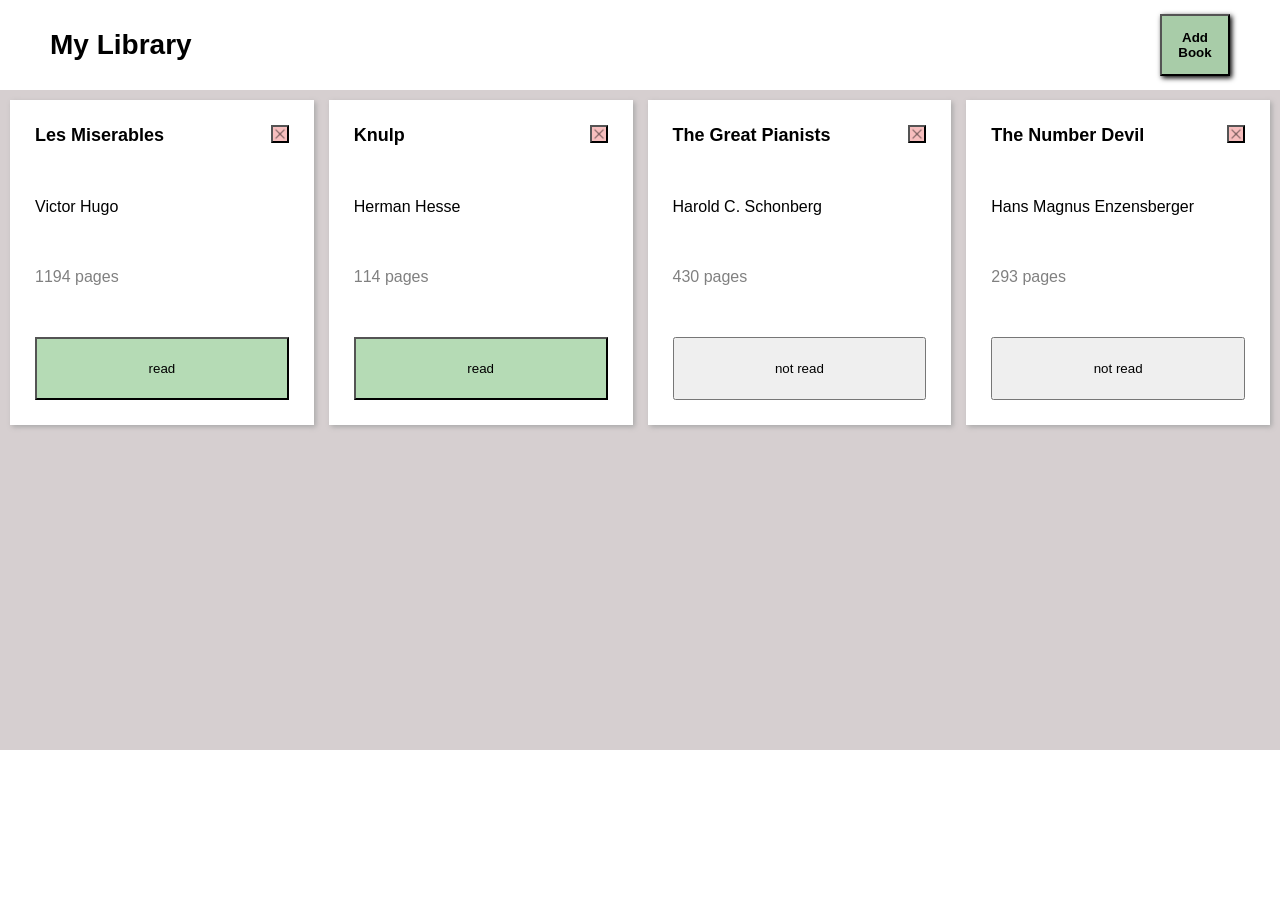
<file: odin-library/index.html>
<!DOCTYPE html>
<html lang="en">
<head>
    <meta charset="UTF-8">
    <meta name="viewport" content="width=device-width, initial-scale=1.0">
    <script src="script.js" defer></script>
    <link rel="stylesheet" href="style.css">
    <title>Document</title>
</head>
<body>
    <div class="container">
        <div class="header">
            <p>My Library</p>
            <dialog id="newbook">
                <form action="" id="bookForm">
                        <label for="title">Title:</label>
                        <input type="text" id="title" name="title">
                        <label for="author">Author:</label>
                        <input type="text" id="author" name="author">
                        <label for="pages">Pages:</label>
                        <input type="number" id="pages" name="pages">
                        <label for="read">Have you read this book?</label>
                        <input type="checkbox" id="read" name="read">
                        <button type=submit class="submit" value="Submit">Submit</button>
                    </p>
                </form>
            </dialog>
        </div>
    </div>
</body>
</html>
</file>
<file: odin-library/style.css>
body {
    min-height: 100%;
    margin: 0px;
    font-family: Arial, Helvetica, sans-serif
}

.container {
    margin: 0px;
    display: grid;
    height: 750px;
    min-width: 1vw;
    box-sizing: border-box;
    grid-template-rows: 90px 1fr
}

.header {
    display: grid;
    grid-auto-flow: column;
    background-color: white;
    grid-template-columns: 3fr 1fr;
    width: 100%;
    padding: 25px 50px;
    box-sizing: border-box;
    align-content: center;
}

.header p {
    font-size: 28px;
    font-weight: bold;
}

.header button {
    width: 70px;
    justify-self: end;
    height: 70%;
    align-self: center;
    background-color: rgb(168, 204, 168);
    box-shadow: 2px 2px 5px black;
    font-weight: bold;
}

.books {
    display: grid;
    grid-template-columns: 1fr 1fr 1fr 1fr;
    background-color: rgb(214, 207, 208);
    gap: 15px;
    padding: 10px;
}

.book {
    background-color: white;
    height: 275px;
    display: grid;
    padding: 25px;
    box-shadow: 2px 2px 5px darkgray;
    grid-template-areas:
        "title remove"
        "author author"
        "pages pages"
        "read read";
    grid-template-columns: 1fr 18px;
    gap: 10px
}

.book p {
    margin: 0px;
}

.book .title {
    font-weight: bold;
    font-size: 18px;
    grid-area: title
}

.book .author {
    grid-area: author
}

.book .pages {
    color: grey;
    grid-area: pages
}

.book .removeButton {
    grid-area: remove;
    height: 18px;
    background-color: rgb(247, 190, 190);
    background-image: url("delete.png");
    background-position: center;
    background-size: 90%;
}

.book .removeButton img {
    height: 15px;
    width: 15px
}

.book .readButton {
    grid-area: read;
}

.book .read {
    background-color: rgb(181, 219, 181)
}

form {
    height: 300px;
    width: 300px;
    display: grid;
    grid-template-columns: 1fr 1fr
}

form input {
    height: 20px
}

form button {
    grid-area: 5 / 2 / 6 / 3
}
</file>
